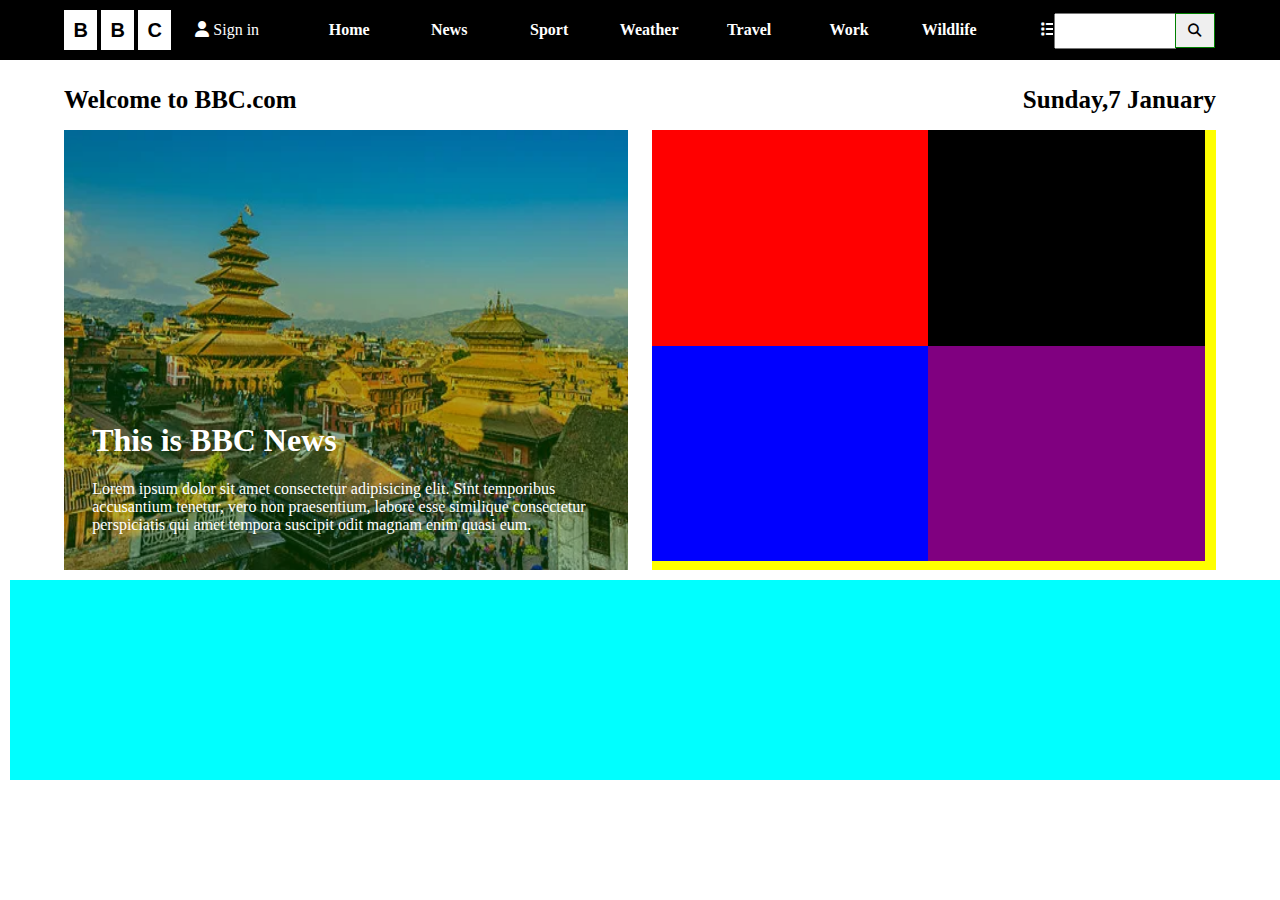
<file: css-course/BBC/index.html>
<!DOCTYPE html>
<html lang="en">
<head>
    <meta charset="UTF-8">
    <meta name="viewport" content="width=device-width, initial-scale=1.0">
    <title>Document</title>
    <link rel="stylesheet" href="style3.css">
    <link rel="stylesheet" href="https://cdnjs.cloudflare.com/ajax/libs/font-awesome/6.4.2/css/all.min.css">

</head>
<body>
     <!-- =======header section Start====== -->
       <div class="bbc-header">
        <div class="container">
            <div class="bbc-header-container">
                <div class="logo">
                    <div class="logo-text">
                        <div class="btext">B</div>
                        <div class="btext">B</div>
                        <div class="btext">C</div>
                    </div>
                    <div class="account">
                        <i class="fa fa-user"></i>
                        <span>Sign in </span>
                    
                    </div>
                </div>
                <div class="menu">
                    <ul>
                        <li><a href="">Home</a></li>
                        <li><a href="">News</a></li>
                        <li><a href="">Sport</a></li>
                        <li><a href="">Weather</a></li>
                        <li><a href="">Travel</a></li>
                        <li><a href="">Work</a></li>
                        <li><a href="">Wildlife</a></li>
                        <li><a href=""><i class="fa fa-list"></i></a></li>
                    </ul>
                </div>
                <div class="search">
                     <div class="sleft">
                        <input type="text">
                     </div>
                     <div class="sright">
                        <button><i class="fa fa-search"></i>
                        </button>
                     </div>
                </div>
            </div>
        </div>
       </div>
     <!-- =======header section End====== -->
     <!-- News banner section start -->
        <div class="container">
            <div class="banner-section">
                <div class="banner-title">
                    <h1>Welcome to BBC.com</h1>
                    <h1>Sunday,7 January</h1>
                </div>
                <div class="banner-container">
                    <div class="banner-left">
                            <img src="Image/nepal.webp" alt="">
                        <div class="banner-description">
                           <h1>This is BBC News</h1>
                           <p>Lorem ipsum dolor sit amet consectetur 
                            adipisicing elit. Sint temporibus accusantium
                             tenetur, vero non praesentium, labore esse
                              similique consectetur perspiciatis qui 
                               amet tempora suscipit odit magnam enim
                                quasi eum.</p>
                        </div>
                    </div>
                    <div class="banner-right">
                        
                            <div class="box"></div>
                            <div class="box2"></div>
                            <div class="box3"></div>
                            <div class="box4"></div>
                    </div>
                </div>
            </div>
        </div>
      <!-- News banner section start -->
      <div class="news-banner">
        <div class="box5"></div>
        <div class="box6"></div>
        <div class="box7"></div>
      </div>
</body>
</html>
</file>
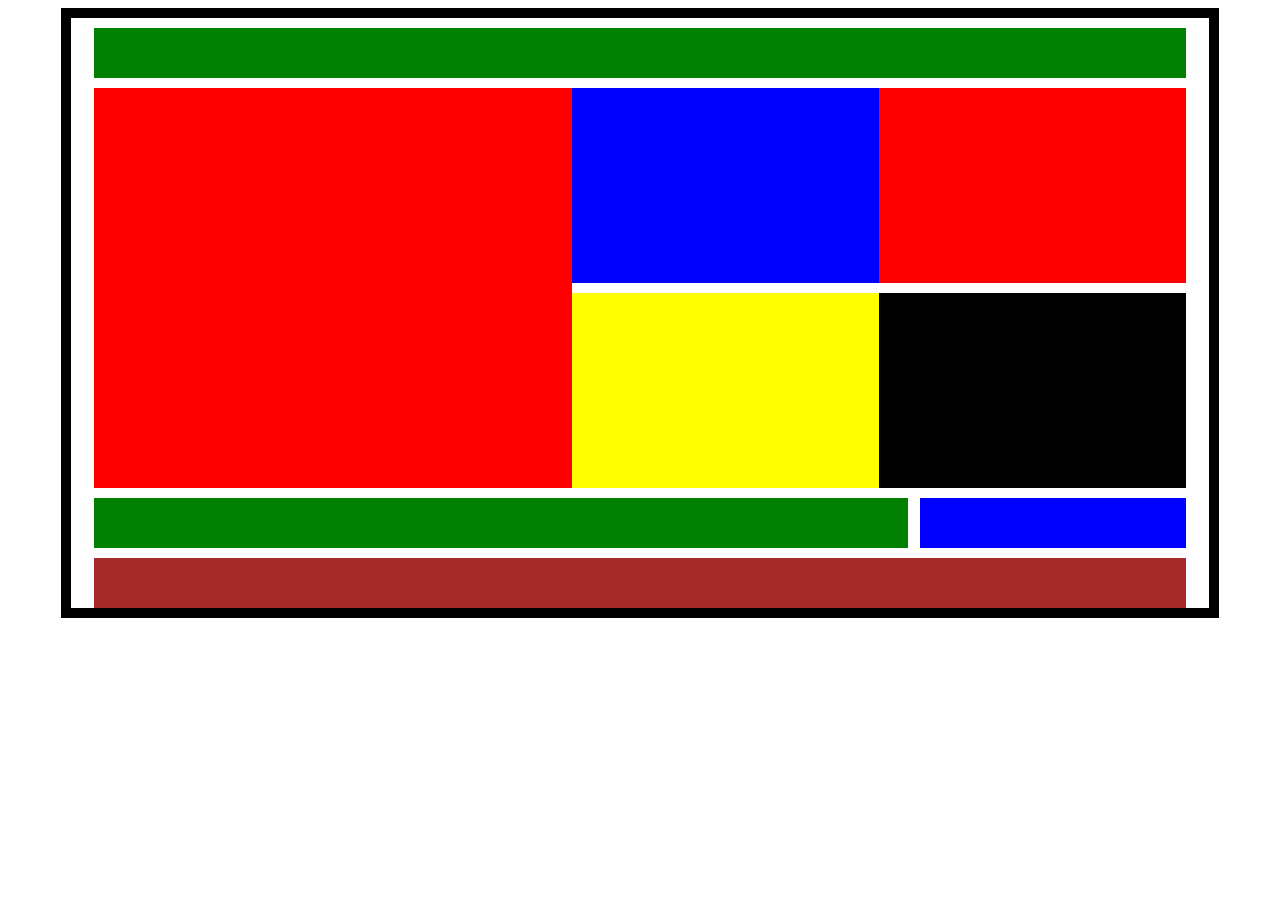
<file: css-course/indeex.html>
<!DOCTYPE html>
<html lang="en">
<head>
    <meta charset="UTF-8">
    <meta name="viewport" content="width=device-width, initial-scale=1.0">
    <title>Document</title>
    <link rel="stylesheet" href="./style2.css">
</head>
<body>
     <div class="container">
        <div class="header">
        <div class="header-container"></div>
        <div class="box">
        <div class="box1"></div>
        <div class="box2">
            <div class="body">
            <div class="bbox1"></div>
            <div class="bbox2"></div>
            </div>
            <div class="bbox3"></div>
            <div class="bbox4"></div>
        </div>
        </div>
        
        <div class="body-container">
            <div class="box1"></div>
            <div class="box2"></div>
        </div>
        <div class="last"></div>
        </div>
     </div>
</body>
</html>
</file>
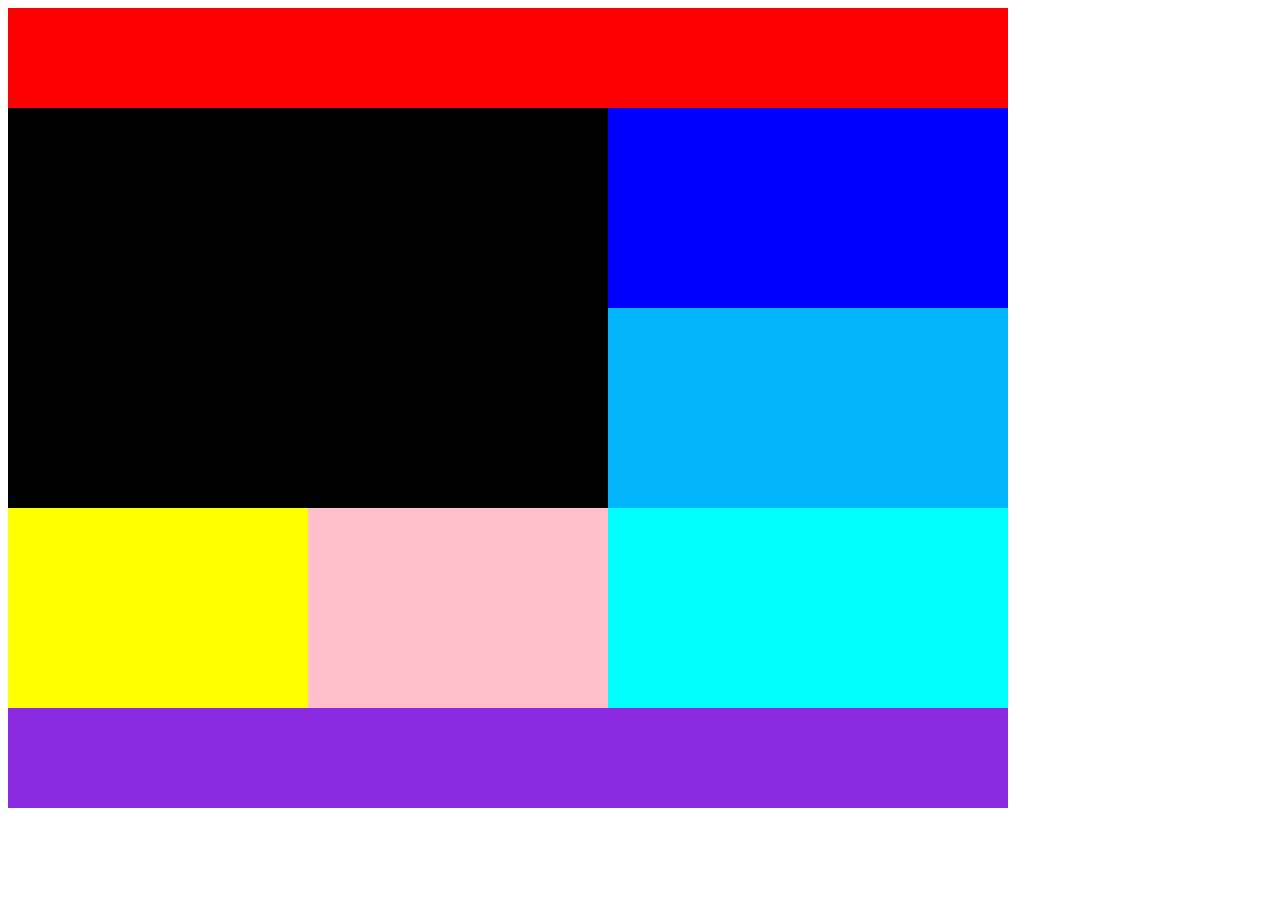
<file: css-course/indexx.html>
<!DOCTYPE html>
<html>
<head>
    <link rel="stylesheet" href="style.css">
    <title>Document</title>
</head>
<body>
    <div>
        <div class="boxa"></div>
        <div class="boxb"></div>
        <div class="boxc"></div>
        <div class="boxd"></div>
        <div class="boxe"></div>
        <div class="boxf"></div>
        <div class="boxg"></div>
        <div class="boxh"></div>
    </div>
</body>
</html>
</file>
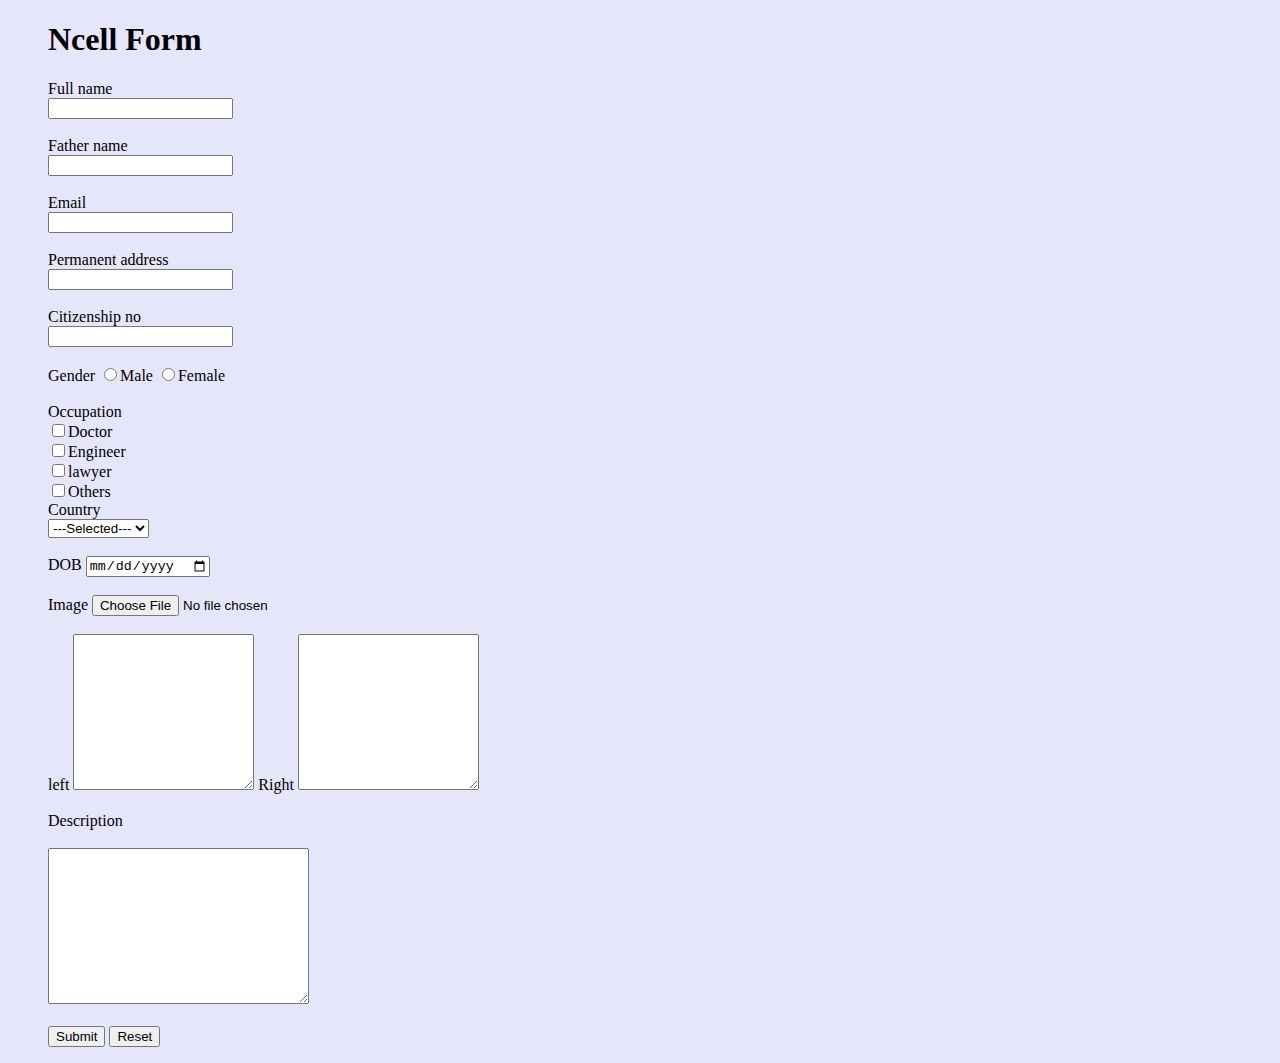
<file: html-course/form.html>
<!DOCTYPE html>
<html lang="en">
<head>
    <meta charset="UTF-8">
    <meta name="viewport" content="width=device-width, initial-scale=1.0">
    <title>Document</title>
    <style>
        body{
            background-color: lavender;
        }
    </style>
</head>
<body>
    <blockquote>
        <h1>Ncell Form</h1>
        <form>
        <label for="name">Full name</label><br>
        <input type="text" name="username" id="name"> <br><br>

        <label for="name">Father name</label><br>
        <input type="text" name="username" id="name"> <br><br>

        <label for="email">Email</label><br>
        <input type="text" name="email" id="email"> <br><br>

        
        <label for="address">Permanent address</label><br>
        <input type="text" name="address" id="address"> <br><br>

        <label for="Citizenship no">Citizenship no</label><br>
        <input type="text" name="Citizenship no" id="Citizenship no"> <br><br>

        <label>Gender</label>
        <input type="radio" name="Gendr" id="Gender">Male 
        <input type="radio" name="Gendr" id="Gender">Female <br><br>

        <label> Occupation</label><br>
        <input type="checkbox">Doctor<br>
        <input type="checkbox">Engineer<br>
        <input type="checkbox">lawyer<br>
        <input type="checkbox">Others<br>

        <label for="country">Country</label><br>
        <select id="country">
            <option selected>---Selected---</option>
            <option value="nepal">Nepal</option>
            <option value="usa">USA</option>
            <option value="japan">Japan</option>
        </select><br><br>

        <label for="dob">DOB</label>
        <input type="date" id="dob"><br><br>

        <label for="image">Image</label>
        <input type="file" id="Image"><br><br>

        <label for=" description ">left</label>
        <textarea name="description" id="" cols="20" rows="10"></textarea>

        
        <label for=" description ">Right</label>
        <textarea name="description" id="" cols="20" rows="10"></textarea><br><br>

        
        <label for="description">Description</label><br><br>
        <textarea name="description" id="" cols="30" rows="10"></textarea><br><br>

        <button>Submit</button>
        <button>Reset</button>
        </form>
     </blockquote>
    </body>
</html>
</file>
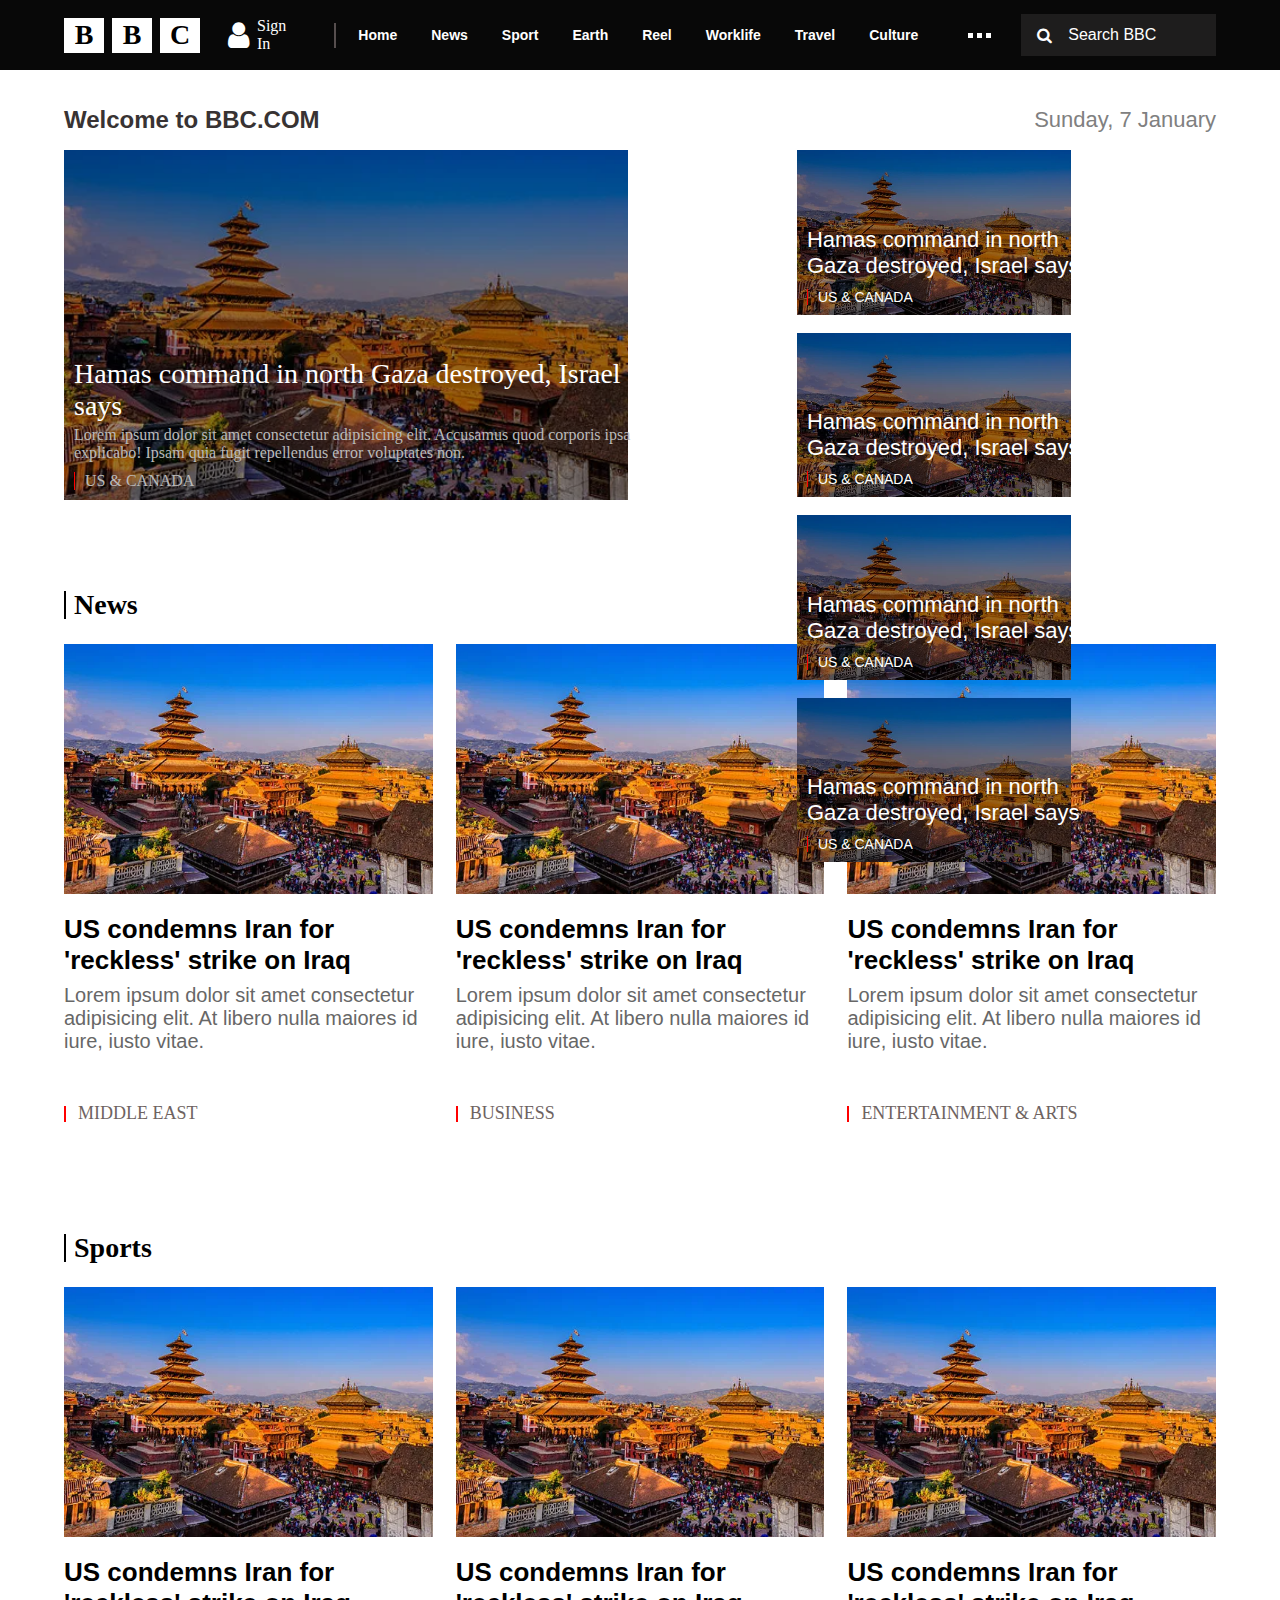
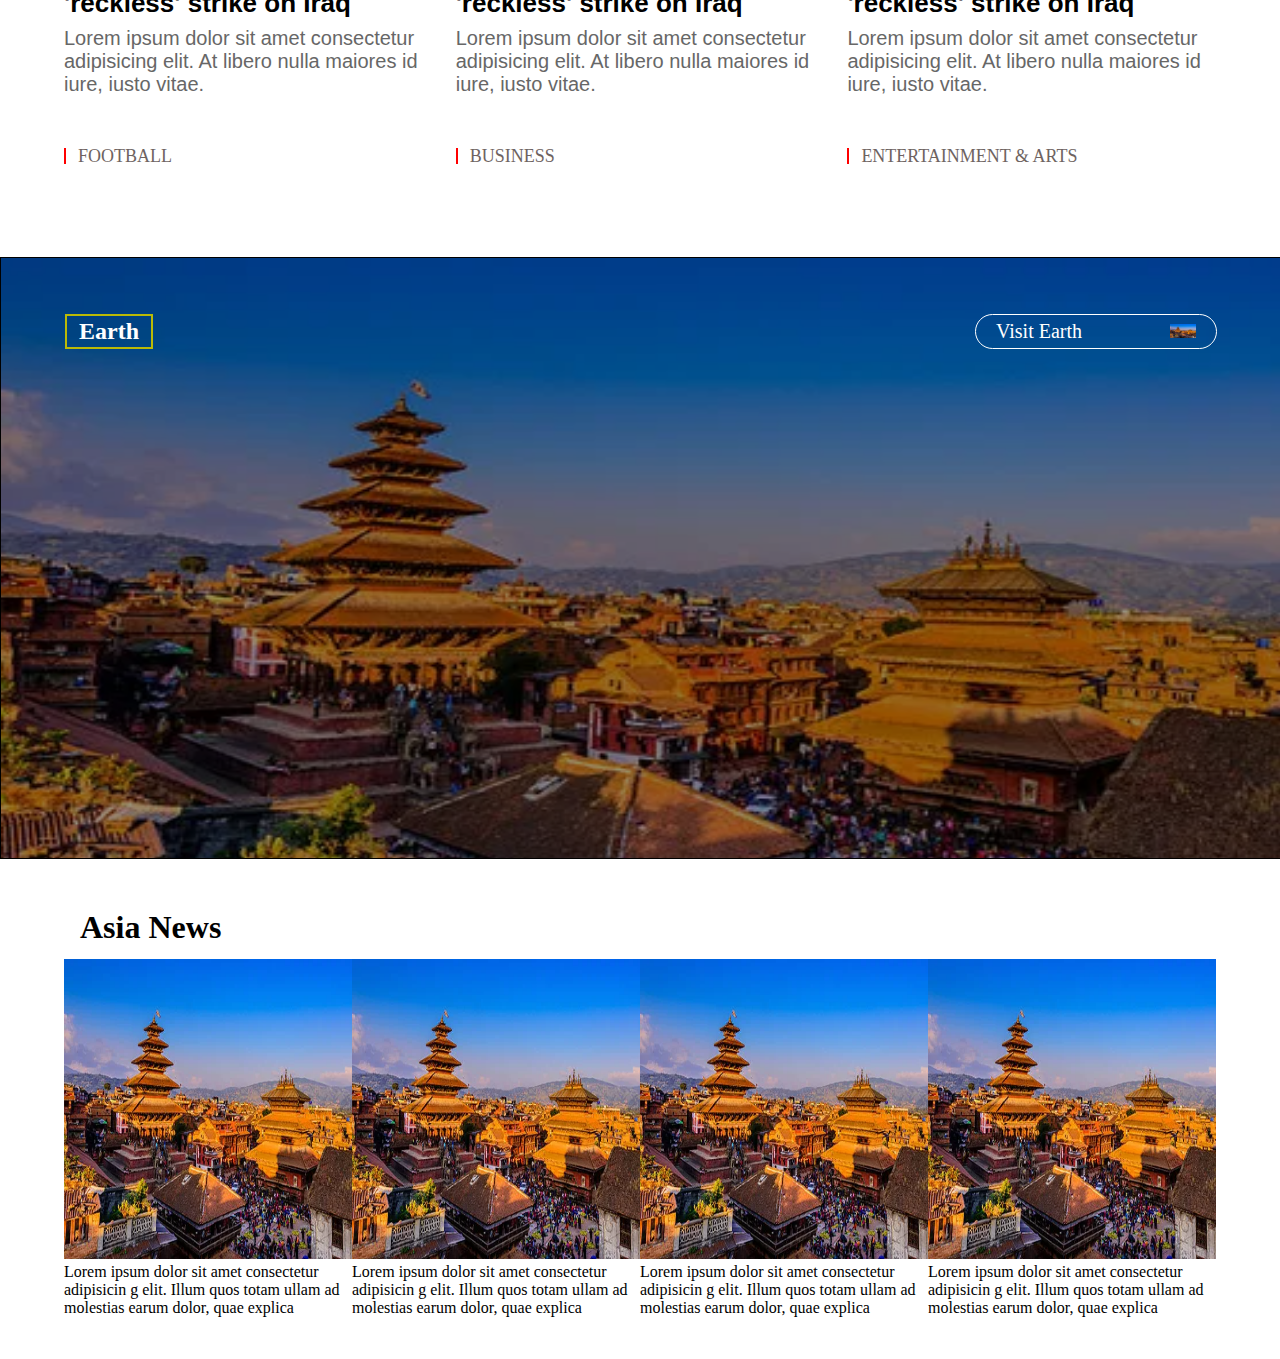
<file: css-course/BBC/indeexx.html>
<!DOCTYPE html>
<html lang="en">
  <head>
    <meta charset="UTF-8" />
    <meta name="viewport" content="width=device-width, initial-scale=1.0" />
    <title>BBC.COM</title>
    <link rel="stylesheet" href="./style4.css" />
    <link
      rel="stylesheet"
      href="https://cdnjs.cloudflare.com/ajax/libs/font-awesome/4.7.0/css/font-awesome.min.css"
    />
  </head>
  <body>
    <div class="header">
      <div class="container">
        <div class="main">
          <div class="logo">
            <div class="logo-box">
              <div class="bbox">B</div>
              <div class="bbox">B</div>
              <div class="bbox">C</div>
            </div>
            <div class="logo-icon">
              <i id="icon" class="fa fa-user"></i>
              <span> Sign In </span>
            </div>
          </div>
          <div class="menu">
            <div class="bar"></div>
            <a href="#"> Home </a>
            <a href="#"> News </a>
            <a href="#"> Sport </a>
            <a href="#"> Earth </a>
            <a href="#"> Reel </a>
            <a href="#"> Worklife </a>
            <a href="#"> Travel </a>
            <a href="#"> Culture </a>
          </div>
          <div class="dot">
            <div></div>
            <div></div>
            <div></div>
          </div>
          <div class="search">
            <label class="searchDiv" for="search">
              <i class="fa fa-search" aria-hidden="true"></i>
              <input type="text" id="search" placeholder="Search BBC" />
            </label>
          </div>
        </div>
      </div>
    </div>

    <div class="container"></div>

    <div class="mainContainer">
      <section class="section">
        <div class="titles">
          <div class="welcome-title">Welcome to BBC.COM</div>
          <div class="date-title">Sunday, 7 January</div>
        </div>

        <div class="hero-news">
          <div class="left">
            <div class="overlay"></div>
            <img
              class="rightImage"
              src="./Image/nepal.webp"
              alt="this is image"
            />
            <div class="content">
              <div class="news-title">
                Hamas command in north Gaza destroyed, Israel says
              </div>

              <div class="news-short-desc">
                Lorem ipsum dolor sit amet consectetur adipisicing elit.
                Accusamus quod corporis ipsa explicabo! Ipsam quia fugit
                repellendus error voluptates non.
              </div>

              <div class="news-location">US & CANADA</div>
            </div>
          </div>

          <div class="right">
            <div class="first">
              <div class="overlay"></div>
              <img
                class="rightImage"
                src="./Image/nepal.webp"
                alt="this is image"
              />
              <div class="content">
                <div class="news-title">
                  Hamas command in north Gaza destroyed, Israel says
                </div>

                <!-- <div class="news-short-desc">
                  Lorem ipsum dolor sit amet consectetur adipisicing elit. Accusamus quod corporis ipsa explicabo! Ipsam quia fugit repellendus error voluptates non.
                </div> -->

                <div class="news-location">US & CANADA</div>
              </div>
            </div>
            <div class="second">
              <div class="overlay"></div>
              <img
                class="rightImage"
                src="./Image/nepal.webp"
                alt="this is image"
              />
              <div class="content">
                <div class="news-title">
                  Hamas command in north Gaza destroyed, Israel says
                </div>

                <!-- <div class="news-short-desc">
                  Lorem ipsum dolor sit amet consectetur adipisicing elit. Accusamus quod corporis ipsa explicabo! Ipsam quia fugit repellendus error voluptates non.
                </div> -->

                <div class="news-location">US & CANADA</div>
              </div>
            </div>
            <div class="third">
              <div class="overlay"></div>
              <img
                class="rightImage"
                src="./Image/nepal.webp"
                alt="this is image"
              />
              <div class="content">
                <div class="news-title">
                  Hamas command in north Gaza destroyed, Israel says
                </div>

                <!-- <div class="news-short-desc">
                  Lorem ipsum dolor sit amet consectetur adipisicing elit. Accusamus quod corporis ipsa explicabo! Ipsam quia fugit repellendus error voluptates non.
                </div> -->

                <div class="news-location">US & CANADA</div>
              </div>
            </div>
            <div class="fourth">
              <div class="overlay"></div>
              <img
                class="rightImage"
                src="./Image/nepal.webp"
                alt="this is image"
              />
              <div class="content">
                <div class="news-title">
                  Hamas command in north Gaza destroyed, Israel says
                </div>

                <!-- <div class="news-short-desc">
                  Lorem ipsum dolor sit amet consectetur adipisicing elit. Accusamus quod corporis ipsa explicabo! Ipsam quia fugit repellendus error voluptates non.
                </div> -->

                <div class="news-location">US & CANADA</div>
              </div>
            </div>
          </div>
        </div>
      </section>

      <section class="section">
        <div class="newsHeadingSection">
          <div class="newsheadingBar"></div>
          <h2>News</h2>
        </div>

        <div class="newsSectionBody">
          <div class="newsCard">
            <div class="image">
              <img src="./Image/nepal.webp" alt="image here" />
            </div>

            <div class="newsCardContent">
              <div class="newsCardHeading">
                US condemns Iran for 'reckless' strike on Iraq
              </div>
              <div class="newsCardDesc">
                Lorem ipsum dolor sit amet consectetur adipisicing elit. At
                libero nulla maiores id iure, iusto vitae.
              </div>

              <div class="newsCardLocation">
                <div></div>
                <span> MIDDLE EAST </span>
              </div>
            </div>
          </div>
          <div class="newsCard">
            <div class="image">
              <img src="./Image/nepal.webp" alt="image here" />
            </div>

            <div class="newsCardContent">
              <div class="newsCardHeading">
                US condemns Iran for 'reckless' strike on Iraq
              </div>
              <div class="newsCardDesc">
                Lorem ipsum dolor sit amet consectetur adipisicing elit. At
                libero nulla maiores id iure, iusto vitae.
              </div>

              <div class="newsCardLocation">
                <div></div>
                <span> BUSINESS </span>
              </div>
            </div>
          </div>
          <div class="newsCard">
            <div class="image">
              <img src="./Image/nepal.webp" alt="image here" />
            </div>

            <div class="newsCardContent">
              <div class="newsCardHeading">
                US condemns Iran for 'reckless' strike on Iraq
              </div>
              <div class="newsCardDesc">
                Lorem ipsum dolor sit amet consectetur adipisicing elit. At
                libero nulla maiores id iure, iusto vitae.
              </div>

              <div class="newsCardLocation">
                <div></div>
                <span> ENTERTAINMENT & ARTS </span>
              </div>
            </div>
          </div>
        </div>
      </section>
      <section class="section">
        <div class="newsHeadingSection">
          <div class="newsheadingBar"></div>
          <h2>Sports</h2>
        </div>

        <div class="newsSectionBody">
          <div class="newsCard">
            <div class="image">
              <img src="./Image/nepal.webp" alt="image here" />
            </div>

            <div class="newsCardContent">
              <div class="newsCardHeading">
                US condemns Iran for 'reckless' strike on Iraq
              </div>
              <div class="newsCardDesc">
                Lorem ipsum dolor sit amet consectetur adipisicing elit. At
                libero nulla maiores id iure, iusto vitae.
              </div>

              <div class="newsCardLocation">
                <div></div>
                <span> FOOTBALL </span>
              </div>
            </div>
          </div>
          <div class="newsCard">
            <div class="image">
              <img src="./Image/nepal.webp" alt="image here" />
            </div>

            <div class="newsCardContent">
              <div class="newsCardHeading">
                US condemns Iran for 'reckless' strike on Iraq
              </div>
              <div class="newsCardDesc">
                Lorem ipsum dolor sit amet consectetur adipisicing elit. At
                libero nulla maiores id iure, iusto vitae.
              </div>

              <div class="newsCardLocation">
                <div></div>
                <span> BUSINESS </span>
              </div>
            </div>
          </div>
          <div class="newsCard">
            <div class="image">
              <img src="./Image/nepal.webp" alt="image here" />
            </div>

            <div class="newsCardContent">
              <div class="newsCardHeading">
                US condemns Iran for 'reckless' strike on Iraq
              </div>
              <div class="newsCardDesc">
                Lorem ipsum dolor sit amet consectetur adipisicing elit. At
                libero nulla maiores id iure, iusto vitae.
              </div>

              <div class="newsCardLocation">
                <div></div>
                <span> ENTERTAINMENT & ARTS </span>
              </div>
            </div>
          </div>
        </div>
      </section>
    </div>
    <div class="bgTreeSection">
      <div class="overlay"></div>
      <img src="./Image/nepal.webp" alt="something image" />
      <div class="contentsOverlay">
        <div class="mainContainer">
          <div class="contentsOverlayHeading">
            <div class="borderedText">Earth</div>
            <div class="actionButton">
              <span>Visit Earth </span>
            <img src="./Image/nepal.webp" alt="">
            </div>
          </div>
        </div>
        
      </div>
    </div>
    <!--Asia-->
    <div class="banner-asia">
      <h1>Asia News</h1>
  </div>
  <div class="container5">
      <div class="box5-1">
          <img src="./Image/nepal.webp" alt="">
          
          Lorem ipsum dolor sit amet consectetur adipisicin
          g elit. Illum quos totam ullam ad molestias earum 
          dolor, quae explica
          
      </div>
      <div class="box5-2">
          <img src="./Image/nepal.webp" alt="">
          
          Lorem ipsum dolor sit amet consectetur adipisicin
          g elit. Illum quos totam ullam ad molestias earum 
          dolor, quae explica
          
  
      </div>
      <div class="box5-3">
          <img src="./Image/nepal.webp" alt="">
          
          Lorem ipsum dolor sit amet consectetur adipisicin
          g elit. Illum quos totam ullam ad molestias earum 
          dolor, quae explica
          
      </div>
      <div class="box5-4">
          <img src="./Image/nepal.webp" alt="">
          
          Lorem ipsum dolor sit amet consectetur adipisicin
          g elit. Illum quos totam ullam ad molestias earum 
          dolor, quae explica
          
      </div>
  
  </div>

  
</div>
  </body>
</html>
</file>
<file: css-course/BBC/style3.css>
body{
    margin: 0;
    padding: 0;
    top: 0;
}

.container{
    width: 90%;
    margin: auto;
}
/* =====header section Start===== */
.bbc-header{
    width: 100%;
    background: black;
}

.bbc-header-container{
    width: 100%;
    height: 60px;
    display: flex;
    justify-content: space-between;
    align-items: center;
}

.logo{
    width: 19%;
    height: 40px;
    display: flex;
    justify-content: space-between;
}

.logo-text{
    width: 49%;
    line-height: 40px;
    display: flex;
    justify-content: space-between;
}

.btext{
    width:31%;
    background: white;
    color: black;
    text-align: center;
    font-family: sans-serif;
    font-size: 20px;
    font-weight: bold;
    cursor: pointer;
}

.account{
    width: 40%;
    line-height: 40px;
    font-size: 16px;
    color: white;
    cursor: pointer;
}
.account:hover{
    border-bottom:1px solid rgb(0, 0, 255) ;
}

.account span{
    font-size: 16px;
}

.menu{
    width: 64%;
    height: 40px;
   
    

}

.menu ul{
    margin: 0;
    padding: 0;
    display: flex;
    list-style: none;
}

.menu ul li{
    min-width: 100px;
    text-align: center;
    line-height: 40px;
    font-weight: bold;
}

.menu ul li a{
    text-decoration: none;
    color: white;
}

.search{
    width: 14%;
    height: 40px;
    display: flex;
    border: 1px solid black;

}
.sleft{
    width: 75%;
    line-height: 40px;

}
.search input{
    width:95%;
    height: 30px;
}
.sright{
    width: 25%;
    line-height: 40px;


}

 .search button{
    width: 100%;
    height: 35px;
    color:black;
    text-align: center;
    border: 1px solid green;
}
/* Header section end */

/* Banner section start */
.banner-section{
    width: 100%;
    height:500px;
    margin-top: 10px;
}
.banner-title{
    display: flex;
    justify-content: space-between;
    height: 60px;
    align-items: center;

}
.banner-title h1{
    font-size: 25px;
    margin: 0;
    padding: 0;
    
}
.banner-container{
    width: 100%;
    height: 440px;
    display: flex;
    justify-content: space-between;
}
.banner-left{
    width: 49%;
    height: 100%;
    background: green;
    position: relative;

}
.banner-left img{
    height: 100%;
    width: 100%;
    opacity: 0.7;
}
.banner-left img:hover{
    opacity: 1;
}
.banner-description{
    position: absolute;
    bottom:20px;
    color: white;
    width: 90%;
    left: 5%;
}
.banner-right{
    width: 49%;
    height: 100%;
    background:yellow;;
}
.box{
    width: 49%;
    background: red;
    height:49%;
    float: left;
}
.box2{
    width: 49%;
    background:black;
    height:49%;
    float: left;
}
.box3{
    width: 49%;
    background: blue;
    height:49%;
    float: left;
}
.box4{
    width: 49%;
    background: purple;
    height:49%;
    float: left;
}

/* Banner section end*/
.news-banner{
    width: 100%;
    height:200px;
    background: aqua;
    margin:10px;
}
</file>
<file: css-course/style2.css>
.container{
    width: 90%;
    height: 590px;
    border: 10px solid black;
    margin: auto;
}
.header{
    width: 96%;
    min-height: 800px;
    margin: auto;
    
    margin-top: 10px;
    
}
.header .header-container{
    width: 100%;
    height: 50px;
    background: green;
        
}
.header .box{
    display: flex;
    justify-content: space-between;
}
.header .box .box1{
    width: 623px;
    height: 400px;
    margin-top: 10px;
    background: red;

}
.header .box .box2{
    width: 623px;
    height: 400px;
    margin-top: 10px;
    background: white;
  
    
}
.box .box2 .body{
    display: flex;
    justify-content: space-between;
}
.box .box2 .body .bbox1{
    width: 307px;
    height: 195px;
    background: blue;

}
.box .box2 .body .bbox2{
    width: 307px;
    height: 195px;
    background: red;

}

.box .box2 .bbox3{
    width: 307px;
    height: 195px;
    background: yellow; 
    margin-top: 10px;
    float: left;
  
}
.box .box2 .bbox4{
    width: 307px;
    height: 195px;
    background: black;
    margin-top: 10px;
    float: right;
}
.body-container{
    display: flex;
    justify-content: space-between;
}
.body-container .box1{
    width: 74.5%;
    height: 50px;
    background: green;
    margin-top: 10px;
   
}
.body-container .box2{
    width: 24.4%;
    height: 50px;
    background: blue;
    margin-top: 10px;
    
}
.last{
    width: 100%;
    height: 50px;
    margin-top: 10px;
    background: brown;
}
</file>
<file: css-course/style.css>
.boxa{
    width: 1000px;
    height: 100px;
    background: red;
    float: left;
}

.boxb{
    width: 600px;
    height: 400px;
    background-color: rgb(0, 0, 0);
    float: left;
}
.boxc{
    width: 400px;
    height: 200px;
    background-color: blue;
    float: left;
}
.boxd{
    width: 400px;
    height: 200px;
    background-color: rgb(2, 180, 250);
    float: left;
}
.boxe{
    width: 300px;
    height:200px;
    background-color: yellow;
    float:left;
    clear:both;

}
.boxf{
    width: 300px;
    height: 200px;
    background-color:pink;
    float:left;
}
.boxg{
    width: 400px;
    height: 200px;
    background-color:aqua;
    float: left ;
}
.boxh{
    width: 1000px;
    height: 100px;
    background-color:blueviolet;
    float:left;
    clear: both;
}
</file>
<file: css-course/BBC/style4.css>
body {
    margin: 0px;
    padding: 0px;
    box-sizing: border-box;
  }
  
  .header {
    width: 100%;
    height: 70px;
    background-color: rgba(0, 0, 0, 0.97);
  }
  
  .container {
    width: 90%;
    margin: auto;
    height: 100%;
  }
  
  .main {
    display: flex;
    justify-content: space-between;
    height: 100%;
    gap: 30px;
  }
  
  .logo {
    display: flex;
    align-items: center;
    height: 100%;
    color: white;
    gap: 8px;
  }
  
  .logo-box {
    display: flex;
    gap: 8px;
  }
  
  .bbox {
    height: 35px;
    width: 40px;
    background: white;
    font-size: 28px;
    font-weight: bold;
    color: black;
    display: flex;
    justify-content: center;
    align-items: center;
  }
  
  .logo-icon {
    height: auto;
    width: auto;
    margin-left: 20px;
    display: flex;
    justify-content: center;
    align-items: center;
    gap: 8px;
  }
  
  #icon {
    font-size: 30px;
  }
  
  .menu {
    display: flex;
    align-items: center;
    gap: 10px;
    padding: 0px 8px;
    margin-left: 10px;
  }
  
  .bar {
    background: rgb(86, 78, 78);
    height: 25px;
    width: 2px;
    margin: auto 0px;
  }
  
  .menu > a {
    text-decoration: none;
    color: white;
    font-size: 14px;
    font-family: Arial, Helvetica, sans-serif;
    padding: 0px 12px;
    transition: all;
    transition-duration: 300ms;
    font-weight: 600;
  }
  
  .menu > a:hover {
    text-decoration: underline;
    text-underline-offset: 12px;
    color: rgb(156, 156, 13);
  }
  
  .dot {
    color: white;
    display: flex;
    justify-content: center;
    align-items: center;
    gap: 4px;
  }
  
  .dot > div {
    width: 5px;
    height: 5px;
    background: #fff;
    color: white;
  }
  
  .search {
    width: 300px;
    background: rgb(30, 29, 29);
    height: 60%;
    margin: auto 0px;
    color: white;
  }
  
  .searchDiv {
    display: flex;
    justify-content: start;
    align-items: center;
    gap: 8px;
    font-size: 16px;
    height: 100%;
    padding: 0px 16px;
  }
  
  input {
    background: transparent;
    border: none;
    outline: none;
    padding: 10px 8px;
    font-size: 16px;
    width: 100%;
    color: white;
  }
  
  .search:hover {
    background: rgb(69, 66, 66);
  }
  
  ::placeholder {
    color: white;
    opacity: 1; /* Firefox */
  }
  
  ::-ms-input-placeholder {
    /* Edge 12-18 */
    color: white;
  }
  
  .mainContainer {
    min-height: 400px;
    height: auto;
    width: 90%;
    /* border: 1px solid black; */
    color: white;
    margin: 0px auto;
    padding: 16px 0px;
  }
  
  .childContainer {
    border: 1px solid white;
    padding: 20px;
    text-align: justify;
  }
  
  .section {
    width: 100%;
    height: auto;
    color: black;
    padding: 10px 0px;
    /* border: 1px solid black; */
    margin-bottom: 40px;
  }
  
  .titles {
    display: flex;
    justify-content: space-between;
    align-items: center;
    padding: 10px 0px;
  }
  
  .titles .welcome-title {
    color: rgb(56, 51, 51);
    font-size: 24px;
    font-family: Arial, Helvetica, sans-serif;
    font-weight: bold;
  }
  
  .titles .date-title {
    color: gray;
    font-size: 22px;
    font-family: Arial, Helvetica, sans-serif;
    font-weight: 500;
  }
  
  .hero-news {
    padding: 6px 0px;
    display: flex;
    justify-content: space-between;
    align-items: center;
    width: 100%;
    height: 350px;
  }
  
  .hero-news .left {
    width: 49%;
    height: 100%;
    /* background: rgb(188, 173, 173); */
    position: relative;
  }
  
  .hero-news .right {
    /* background: rgb(188, 173, 173); */
    width: 49%;
    height: 100%;
    display: flex;
    justify-content: center;
    align-items: center;
    flex-wrap: wrap;
    gap: 18px;
  }
  
  .hero-news .right > div {
    /* background-image: url("https://media.cnn.com/api/v1/images/stellar/prod/230220120446-son-heung-min-021923.jpg?c=original");
      background-size: cover; */
    position: relative;
    width: 48.5%;
    height: 47%;
    /* background: rgb(188, 173, 173); */
  }
  
  .rightImage {
    height: 100%;
    width: 100%;
    object-fit: cover;
    z-index: 0;
  }
  
  .overlay {
    cursor: pointer;
    position: absolute;
    top: 0;
    left: 0;
    width: 100%;
    height: 100%;
    background: rgba(0, 0, 0, 0.4);
    z-index: 1;
    transition: all;
    transition-duration: 800ms;
  }
  
  .overlay:hover {
    background: rgba(0, 0, 0, 0.2);
  }
  
  .right .content {
    position: absolute;
    height: 100%;
    width: 100%;
    top: 0;
    left: 0;
    color: white;
    display: flex;
    justify-content: end;
    align-items: start;
    flex-direction: column;
    padding: 0px 10px;
    padding-bottom: 10px;
  }
  
  .right .content .news-title {
    font-size: 22px;
    font-weight: 500;
    font-family: Arial, Helvetica, sans-serif;
    z-index: 4;
  }
  
  .right .content .news-location {
    font-size: 14px;
    font-weight: 400;
    font-family: Arial, Helvetica, sans-serif;
    margin-bottom: 10px;
    margin-top: 10px;
    z-index: 4;
    border-left: 1px solid red;
    padding-left: 10px;
  }
  
  .left .content {
    position: absolute;
    height: 100%;
    width: 100%;
    top: 0;
    left: 0;
    color: white;
    display: flex;
    justify-content: end;
    align-items: start;
    flex-direction: column;
    padding: 0px 10px;
    padding-bottom: 10px;
  }
  
  .left .content .news-title {
    font-size: 28px;
    font-weight: 500;
    font-family: Georgia, "Times New Roman", Times, serif;
    z-index: 4;
    margin-bottom: 4px;
  }
  
  .left .content .news-short-desc {
    font-size: 16px;
    font-weight: 500;
    font-family: Georgia, "Times New Roman", Times, serif;
    z-index: 4;
    color: rgb(186, 186, 186);
  }
  
  .left .content .news-location {
    font-size: 16px;
    font-weight: 400;
    font-family: Georgia, "Times New Roman", Times, serif;
    margin-bottom: 10px;
    margin-top: 10px;
    z-index: 4;
    color: rgb(186, 186, 186);
    border-left: 1px solid red;
    padding-left: 10px;
  }
  
  .newsHeadingSection {
    display: flex;
    justify-content: start;
    align-items: center;
    gap: 8px;
    /* border: 1px solid black; */
  }
  
  .newsheadingBar {
    width: 2px;
    height: 28px;
    background-color: black;
  }
  
  .newsHeadingSection > h2 {
    font-size: 28px;
  }
  
  .newsSectionBody {
    /* border: 1px solid black; */
    width: 100%;
    display: flex;
    justify-content: space-between;
    align-items: center;
  }
  
  
  .newsSectionBody > .newsCard {
    display: flex;
    flex-direction: column;
    gap: 8px;
    width: 32%;
    /* border: 1px solid black; */
    height: auto;
  }
  
  .newsSectionBody .newsCard .image {
    width: 100%;
    height: 250px;
  }
  
  .newsSectionBody .newsCard .image img {
    width: 100%;
    height: 100%;
  }
  
  .newsCardContent {
    padding: 12px 0px;
  }
  
  .newsCardHeading {
    font-weight: bold;
    font-size: 26px;
    font-family: sans-serif;
  }
  
  .newsCardContent .newsCardDesc {
    font-size: 20px;
    margin-top: 8px;
    font-family: sans-serif;
    color: rgb(103, 103, 103);
  }
  
  .newsCardContent .newsCardLocation {
    display: flex;
    justify-content: start;
    align-items: center;
    margin-top: 50px;
    margin-bottom: 12px;
  
  }
  
  .newsCardContent .newsCardLocation div {
    height: 16px;
    width: 2px;
    background-color: red;
    margin-right: 12px;
  }
  
  .newsCardContent .newsCardLocation span {
    font-size: 18px;
    color: rgb(110, 99, 97);
  }
  
  .bgTreeSection {  
    width: 100%;
    height: 600px;
    border: 1px solid black;
    margin-bottom: 50px;
    overflow: hidden;
    position: relative;
  }
  
  .bgTreeSection img {
    width: 100%;
    height: 120%;
  }
  
  .contentsOverlay {
    position: absolute;
    top: 0;
    left: 0;
    z-index: 50;
    color: white;
    height: 100%;
    width: 100%;
    padding: 40px 0px;
  }
  
  .contentsOverlayHeading {
    /* border: 2px solid white; */
    display: flex;
    justify-content: space-between;
    width: 100%;
  }
  
  .contentsOverlayHeading .borderedText {
    border: 2px solid rgb(186, 186, 6);
    padding: 2px 12px;
    font-weight: bold;
    font-size: 24px;
  }
  
  .contentsOverlayHeading .actionButton {
    width: 200px;
    border: 1px solid white;
    border-radius: 20px;
    padding: 0px 20px;
    font-size: 20px;
    display: flex;
    justify-content: space-between;
    align-items: center;
    cursor: pointer;
    transition-property: all;
    transition-timing-function: ease-in-out;
    transition-duration: 300ms;
  }
  
  .contentsOverlayHeading .actionButton:hover {
    background-color: rgba(0, 0, 0, 0.426);
  }
  
  .contentsOverlayHeading .actionButton  img{
    height: 14px;
    width: 26px;
  }
  .banner-asia{
    height: 50px;
    background: white;
    padding-left: 80px;
    margin-top: 50px;
  }
  .container5{
  
  width: 90%;
    margin: auto;
    background: white;
    height: 400px;
    display: flex;
    justify-content: space-between;
  }
  .box5-1{
    width: 300px;
    height: 400px;
    background: white;
    
  }
  .box5-1 img{
    width: 100%;
    height: 300px;
  }
  .box5-2{
    width: 300px;
    height: 400px;
    background: white;
    
  }
  .box5-2 img{
    width: 100%;
    height: 300px;
  }
  .box5-3{
    width: 300px;
    height: 400px;
    background: white;
    
  }
  .box5-3 img{
    width: 100%;
    height: 300px;
  }
  .box5-4{
    width: 300px;
    height: 400px;
    background: white;
    
  }
  .box5-4 img{
    width: 100%;
    height: 300px;
  }
  .container6{
     
    width: 100%;
  
    background: rgb(77, 75, 75);
    height: 1000px;
   
  }
  .banner-editor{
    margin-left: 80px;
    width: 90%;
    height: 60px;
    background: green;
    margin-top: 20px;
  }
  .box6-1{
  margin-left: 80px;
  width: 900px;
  height: 500px;
  background: red;
  float: left;
  
  
  }
  .box6-2{
    margin-left: 1000px;
    width: 450px;
    height: 900px;
    background: blue;
    
  }
  .bx1{
    background: red;
    height: 180px;
    width: 100%;
  }
  .bx2{
    background: black;
    height: 180px;
    width: 100%;
  }
  .bx3{
    background: red;
    height: 180px;
    width: 100%;
  }
  .bx4{
    background: black;
    height: 180px;
    width: 100%;
  }
  .bx5{
    background: red;
    height: 180px;
    width: 100%;
  }
</file>
